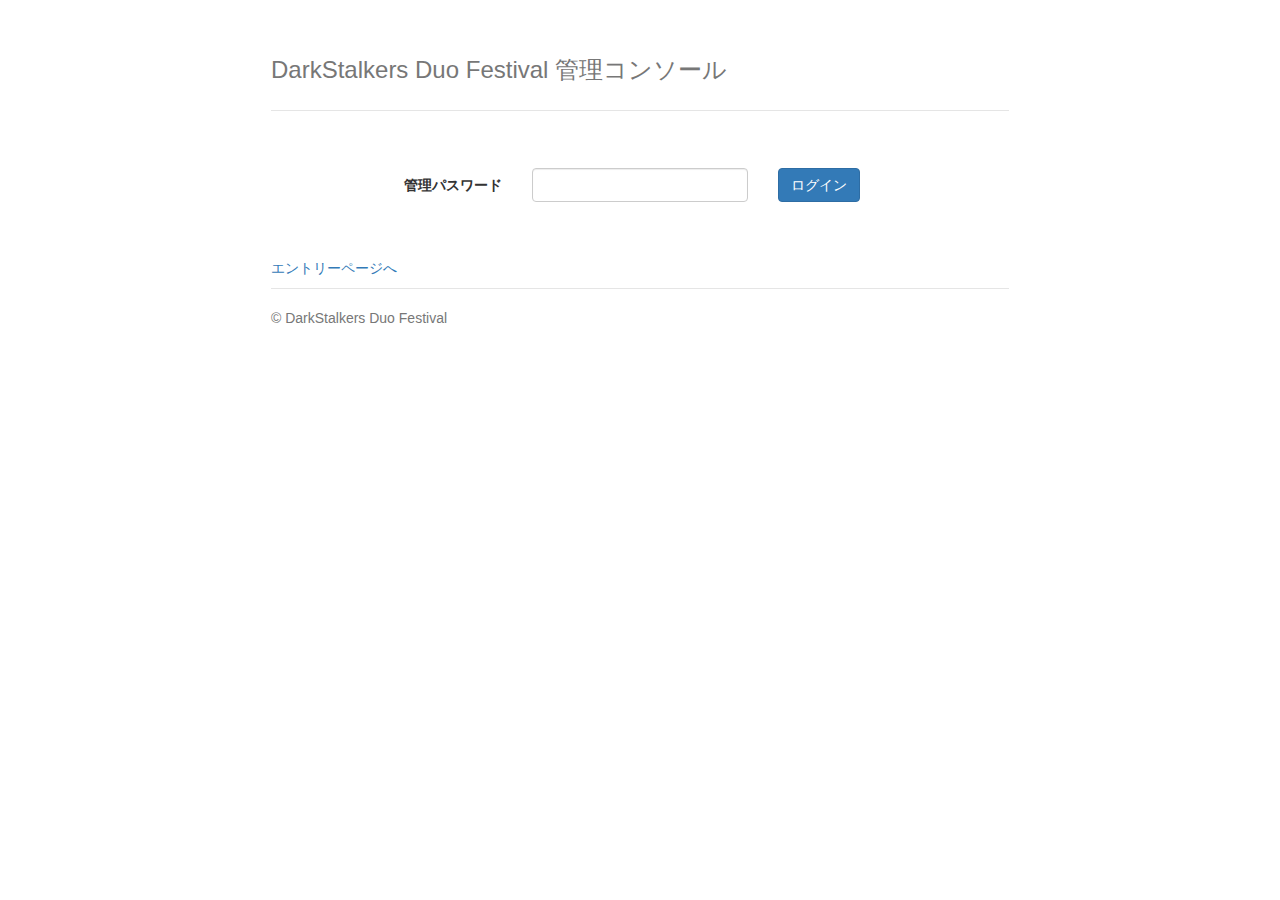
<file: public/02/admin/index.html>
<!DOCTYPE html>
<html lang="ja">
<head>
  <meta charset="utf-8">
  <meta http-equiv="X-UA-Compatible" content="IE=edge">
  <meta name="viewport" content="width=device-width, initial-scale=1, user-scalable=no">
  <title>管理画面 ーDarkStalkers Duo Festival</title>
  <link rel="stylesheet" href="../components/bootstrap/dist/css/bootstrap.min.css">
  <link rel="stylesheet" href="https://fonts.googleapis.com/icon?family=Material+Icons">
  <link rel="stylesheet" href="../css/index.css">
</head>
<body>
  <div class="container">
    <div class="header clearfix">
      <h3 class="text-muted">DarkStalkers Duo Festival 管理コンソール</h3>
    </div>

    <div class="login">
      <form class="form-inline form-horizontal">
        <div class="col-sm-12">
          <div class="login-message alert"></div>
        </div>
        <div class="from-group">
          <label for="admin-pass" class="col-sm-4 control-label">管理パスワード</label>
          <div class="col-sm-4">
            <input type="password" id="admin-pass" class="form-control">
          </div>
          <div class="col-sm-4">
            <button class="btn btn-primary" id="login-button">ログイン</button>
          </div>
        </div>
      </form>
    </div>
    <div class="page">
      <section id="admin">
        <div class="alert alert-success status">
          <form class="form-horizontal">
            <div class="from-group">
              <label class="status-text col-sm-4 control-label">只今エントリー受付中</label>
              <div class="col-sm-offset-1 col-sm-7">
                <button class="btn btn-success start">エントリー受付開始</button>
                <button class="btn btn-warning stop">エントリー受付停止</button>
              </div>
            </div>
          </form>
        </div>

        <section class="entry-output">
          <h4>リスト出力（CSV）</h4>
          <small>※ Windowsまたは、Office（Excel）で利用する場合は、「出力（Shift_JIS）」のほうをお使いください。</small>
          <section>
            <h5>チームエントリー</h5>
            <dl class="dl-horizontal">
              <dt>エントリー数:</dt>
              <dd class="team-entry-count"></dd>
              <dt>最終更新日:</dt>
              <dd class="team-last-updated-at"></dd>
              <dd></dd>
            </dl>
            <a download="ddf-entry-teams-utf8.csv" class="btn btn-default btn-sm" href="" id="teams-output-utf8">出力（UTF-8）</a>
            <a download="ddf-entry-teams-sjis.csv" class="btn btn-default btn-sm" href="" id="teams-output-sjis">出力（Shift_JIS）</a>
          </section>
          <section>
            <h5>エントリー（斡旋希望）</h5>
            <dl class="dl-horizontal">
              <dt>エントリー数:</dt>
              <dd class="single-entry-count"></dd>
              <dt>最終更新日:</dt>
              <dd class="single-last-updated-at"></dd>
              <dd></dd>
            </dl>
            <a download="ddf-entry-singles.csv" class="btn btn-default btn-sm" id="singles-output-utf8">出力（UTF-8）</a>
            <a download="ddf-entry-singles.csv" class="btn btn-default btn-sm" id="singles-output-sjis">出力（Shift_JIS）</a>
          </section>
        </section>

        <section class="entry-output">
          <h4>システム</h4>
          <a href="https://ddf.firebaseio.com/.json?format=export" download="backup.json" class="btn btn-primary btn-sm" style="margin-left:1em;">バックアップ取得</a>
        </section>

      </section>
    </div>

    <p><a href="../" target="_blank">エントリーページへ</a></p>

    <footer class="footer">
      <p>&copy; DarkStalkers Duo Festival</p>
    </footer>
  </div>

  <script src="../components/jquery/dist/jquery.min.js"></script>
  <script src="../components/bootstrap/dist/js/bootstrap.min.js"></script>
  <script src="https://cdn.firebase.com/js/client/2.3.2/firebase.js"></script>
  <script src="../components/js-md5/js/md5.min.js"></script>
  <script src="../js/ecl.js"></script>
  <script src="../js/admin.js"></script>
</body>
</html>
</file>
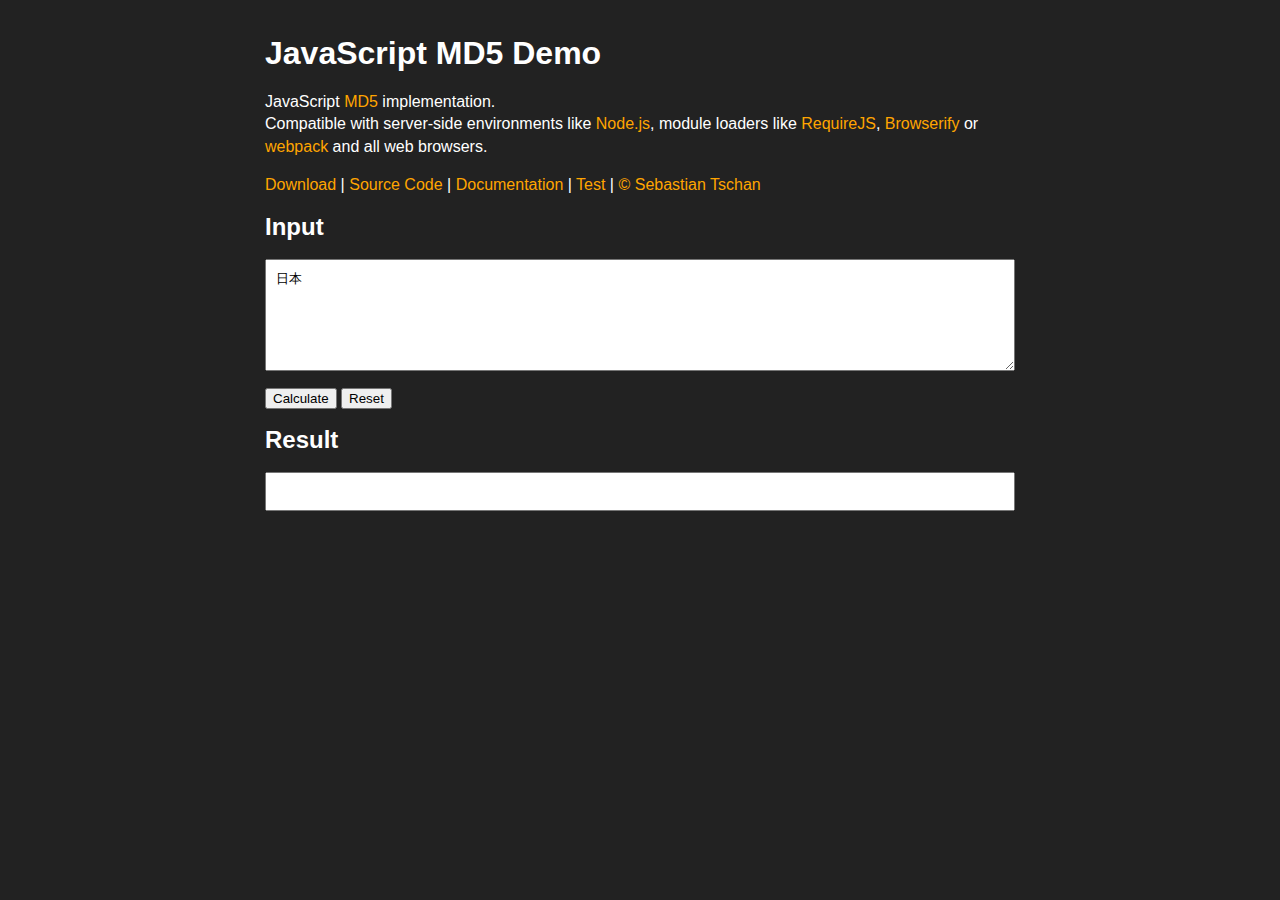
<file: public/02/components/js-md5/index.html>
<!DOCTYPE HTML>
<!--
/*
 * JavaScript MD5 Demo
 * https://github.com/blueimp/JavaScript-MD5
 *
 * Copyright 2011, Sebastian Tschan
 * https://blueimp.net
 *
 * Licensed under the MIT license:
 * http://www.opensource.org/licenses/MIT
 */
-->
<html lang="en">
<head>
<!--[if IE]>
<meta http-equiv="X-UA-Compatible" content="IE=edge,chrome=1">
<![endif]-->
<meta charset="utf-8">
<title>JavaScript MD5 Demo</title>
<meta name="description" content="JavaScript MD5 implementation. Compatible with server-side environments like Node.js, module loaders like RequireJS, Browserify or webpack and all web browsers.">
<meta name="viewport" content="width=device-width, initial-scale=1.0">
<link rel="stylesheet" href="css/demo.css">
</head>
<body>
<h1>JavaScript MD5 Demo</h1>
<p>JavaScript <a href="https://en.wikipedia.org/wiki/MD5">MD5</a> implementation.<br>
Compatible with server-side environments like <a href="http://nodejs.org/">Node.js</a>, module loaders like <a href="http://requirejs.org/">RequireJS</a>, <a href="http://browserify.org/">Browserify</a> or <a href="https://webpack.github.io/">webpack</a> and all web browsers.</p>
<ul class="navigation">
    <li><a href="https://github.com/blueimp/JavaScript-MD5/tags">Download</a></li>
    <li><a href="https://github.com/blueimp/JavaScript-MD5">Source Code</a></li>
    <li><a href="https://github.com/blueimp/JavaScript-MD5/blob/master/README.md">Documentation</a></li>
    <li><a href="test/">Test</a></li>
    <li><a href="https://blueimp.net">&copy; Sebastian Tschan</a></li>
</ul>
<form>
    <h2>Input</h2>
    <textarea rows="6" id="input"></textarea>
    <br>
    <button type="submit" id="calculate">Calculate</button>
    <button type="reset" id="reset">Reset</button>
    <h2>Result</h2>
    <input id="result">
    <br>
</form>
<script src="js/md5.js"></script>
<script src="js/demo.js"></script>
</body>
</html>
</file>
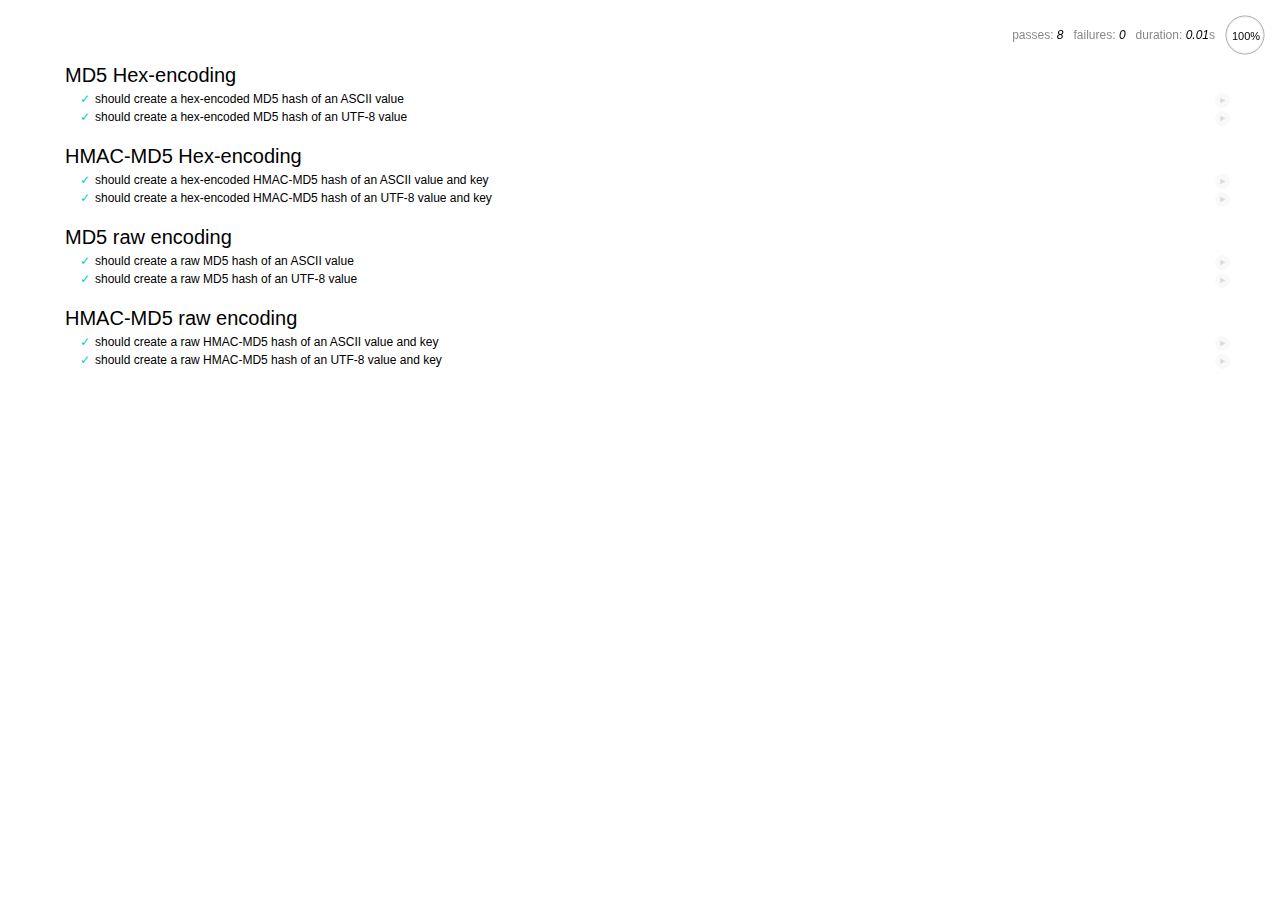
<file: public/02/components/js-md5/test/index.html>
<!DOCTYPE HTML>
<!--
/*
 * JavaScript MD5 Test
 * https://github.com/blueimp/JavaScript-MD5
 *
 * Copyright 2011, Sebastian Tschan
 * https://blueimp.net
 *
 * Licensed under the MIT license:
 * http://www.opensource.org/licenses/MIT
 */
-->
<html lang="en">
<head>
<!--[if IE]>
<meta http-equiv="X-UA-Compatible" content="IE=edge,chrome=1">
<![endif]-->
<meta charset="utf-8">
<title>JavaScript MD5 Test</title>
<meta name="viewport" content="width=device-width, initial-scale=1.0">
<link rel="stylesheet" href="vendor/mocha.css">
</head>
<body>
<div id="mocha"></div>
<script src="vendor/mocha.js"></script>
<script src="vendor/expect.js"></script>
<script>
mocha.setup('bdd');
</script>
<script src="../js/md5.js"></script>
<script src="test.js"></script>
<script>
mocha.checkLeaks();
mocha.run();
</script>
</body>
</html>
</file>
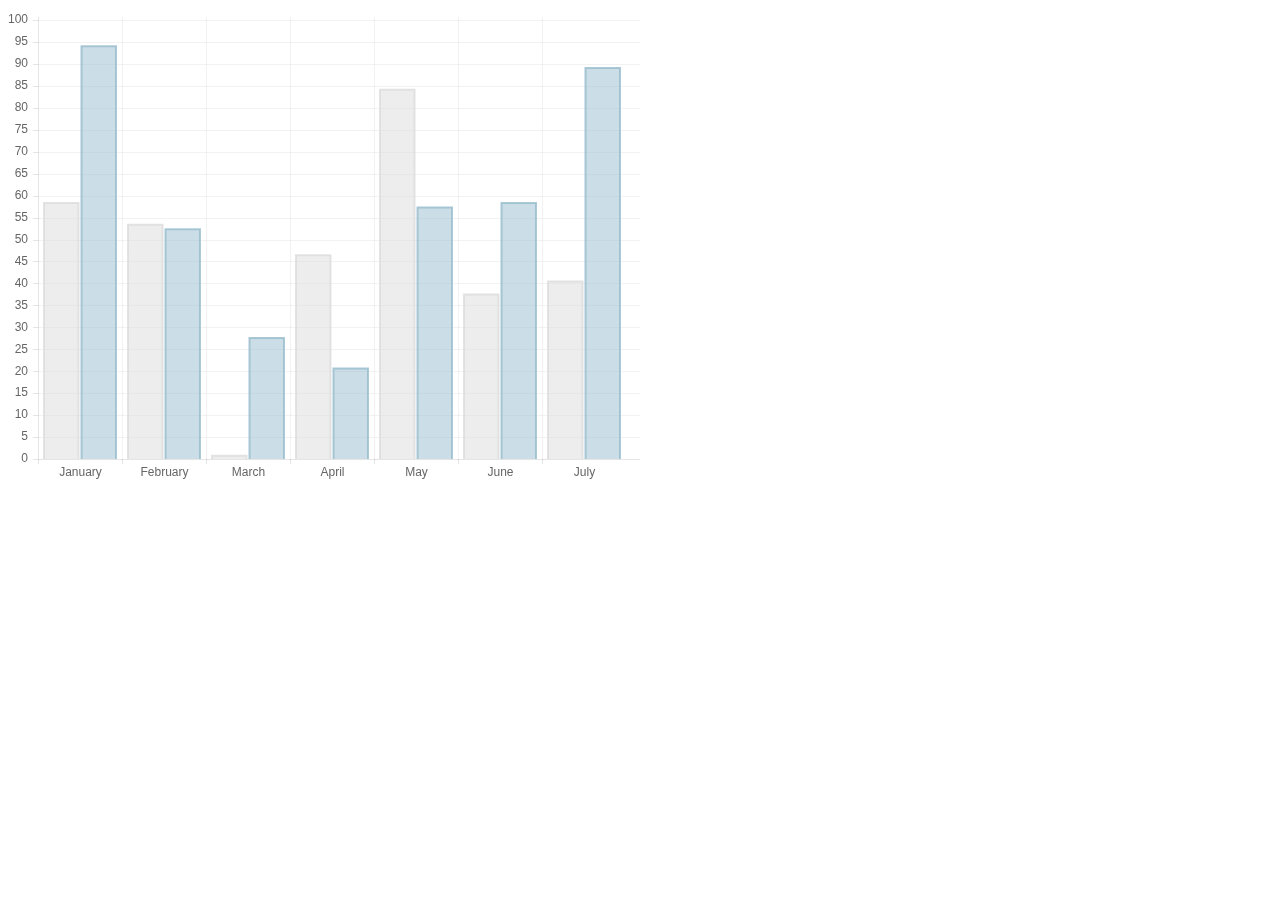
<file: public/02/components/Chart.js/samples/bar.html>
<!doctype html>
<html>
	<head>
		<title>Bar Chart</title>
		<script src="../Chart.js"></script>
	</head>
	<body>
		<div style="width: 50%">
			<canvas id="canvas" height="450" width="600"></canvas>
		</div>


	<script>
	var randomScalingFactor = function(){ return Math.round(Math.random()*100)};

	var barChartData = {
		labels : ["January","February","March","April","May","June","July"],
		datasets : [
			{
				fillColor : "rgba(220,220,220,0.5)",
				strokeColor : "rgba(220,220,220,0.8)",
				highlightFill: "rgba(220,220,220,0.75)",
				highlightStroke: "rgba(220,220,220,1)",
				data : [randomScalingFactor(),randomScalingFactor(),randomScalingFactor(),randomScalingFactor(),randomScalingFactor(),randomScalingFactor(),randomScalingFactor()]
			},
			{
				fillColor : "rgba(151,187,205,0.5)",
				strokeColor : "rgba(151,187,205,0.8)",
				highlightFill : "rgba(151,187,205,0.75)",
				highlightStroke : "rgba(151,187,205,1)",
				data : [randomScalingFactor(),randomScalingFactor(),randomScalingFactor(),randomScalingFactor(),randomScalingFactor(),randomScalingFactor(),randomScalingFactor()]
			}
		]

	}
	window.onload = function(){
		var ctx = document.getElementById("canvas").getContext("2d");
		window.myBar = new Chart(ctx).Bar(barChartData, {
			responsive : true
		});
	}

	</script>
	</body>
</html>
</file>
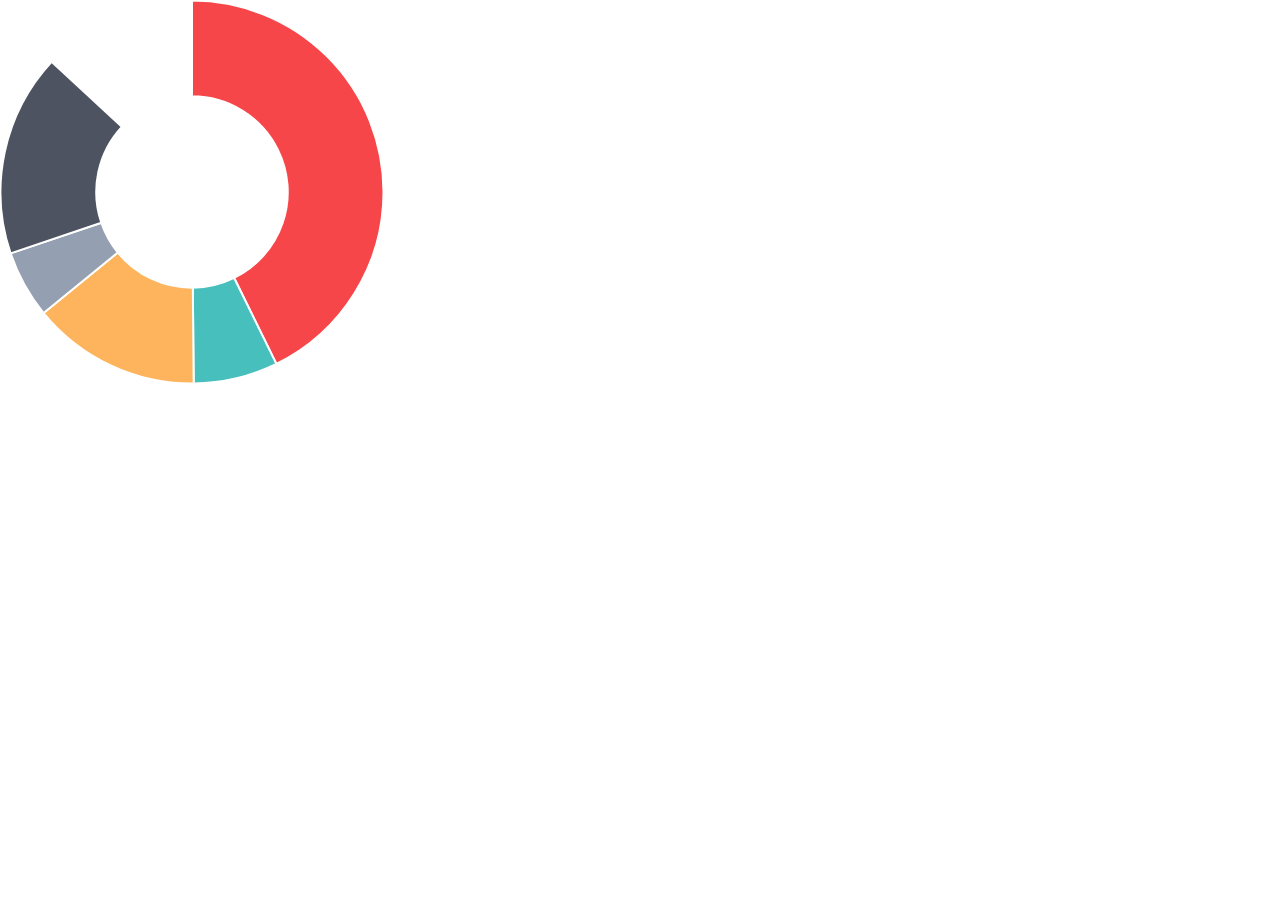
<file: public/02/components/Chart.js/samples/doughnut.html>
<!doctype html>
<html>
	<head>
		<title>Doughnut Chart</title>
		<script src="../Chart.js"></script>
		<style>
			body{
				padding: 0;
				margin: 0;
			}
			#canvas-holder{
				width:30%;
			}
		</style>
	</head>
	<body>
		<div id="canvas-holder">
			<canvas id="chart-area" width="500" height="500"/>
		</div>


	<script>

		var doughnutData = [
				{
					value: 300,
					color:"#F7464A",
					highlight: "#FF5A5E",
					label: "Red"
				},
				{
					value: 50,
					color: "#46BFBD",
					highlight: "#5AD3D1",
					label: "Green"
				},
				{
					value: 100,
					color: "#FDB45C",
					highlight: "#FFC870",
					label: "Yellow"
				},
				{
					value: 40,
					color: "#949FB1",
					highlight: "#A8B3C5",
					label: "Grey"
				},
				{
					value: 120,
					color: "#4D5360",
					highlight: "#616774",
					label: "Dark Grey"
				}

			];

			window.onload = function(){
				var ctx = document.getElementById("chart-area").getContext("2d");
				window.myDoughnut = new Chart(ctx).Doughnut(doughnutData, {responsive : true});
			};



	</script>
	</body>
</html>
</file>
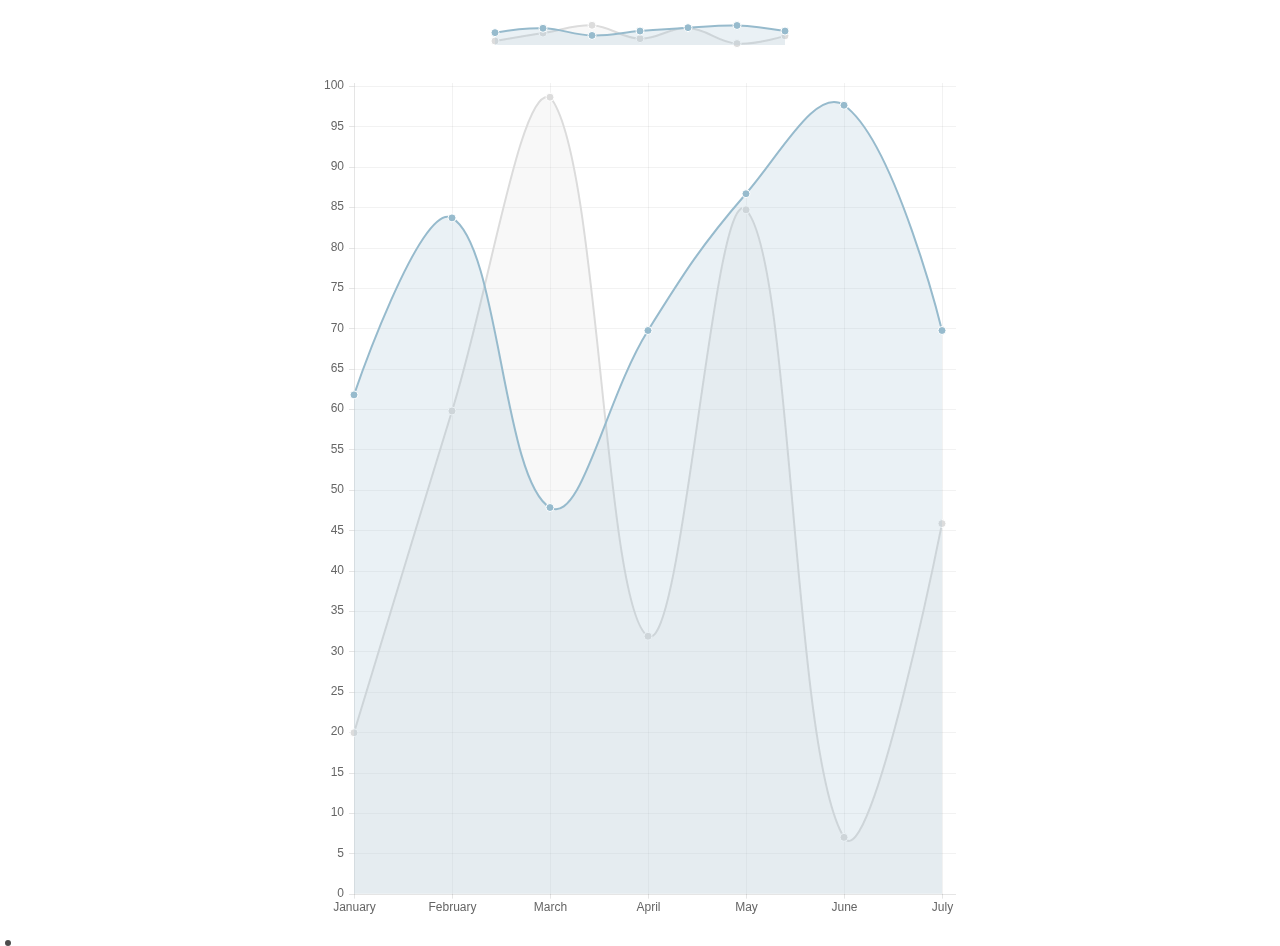
<file: public/02/components/Chart.js/samples/line-customTooltips.html>
<!doctype html>
<html>

<head>
    <title>Line Chart with Custom Tooltips</title>
    <script src="../Chart.js"></script>
    <script src="http://cdnjs.cloudflare.com/ajax/libs/jquery/2.1.3/jquery.min.js"></script>

    <style>
    #canvas-holder1 {
        width: 300px;
        margin: 20px auto;
    }
    #canvas-holder2 {
        width: 50%;
        margin: 20px 25%;
    }
    #chartjs-tooltip {
        opacity: 1;
        position: absolute;
        background: rgba(0, 0, 0, .7);
        color: white;
        padding: 3px;
        border-radius: 3px;
        -webkit-transition: all .1s ease;
        transition: all .1s ease;
        pointer-events: none;
        -webkit-transform: translate(-50%, 0);
        transform: translate(-50%, 0);
    }
   	.chartjs-tooltip-key{
   		display:inline-block;
   		width:10px;
   		height:10px;
   	}
    </style>
</head>

<body>
    <div id="canvas-holder1">
        <canvas id="chart1" width="300" height="30" />
    </div>
    <div id="canvas-holder2">
        <canvas id="chart2" width="450" height="600" />
    </div>

    <div id="chartjs-tooltip"></div>


    <script>

    Chart.defaults.global.pointHitDetectionRadius = 1;
    Chart.defaults.global.customTooltips = function(tooltip) {

        var tooltipEl = $('#chartjs-tooltip');

        if (!tooltip) {
            tooltipEl.css({
                opacity: 0
            });
            return;
        }

        tooltipEl.removeClass('above below');
        tooltipEl.addClass(tooltip.yAlign);

        var innerHtml = '';
        for (var i = tooltip.labels.length - 1; i >= 0; i--) {
        	innerHtml += [
        		'<div class="chartjs-tooltip-section">',
        		'	<span class="chartjs-tooltip-key" style="background-color:' + tooltip.legendColors[i].fill + '"></span>',
        		'	<span class="chartjs-tooltip-value">' + tooltip.labels[i] + '</span>',
        		'</div>'
        	].join('');
        }
        tooltipEl.html(innerHtml);

        tooltipEl.css({
            opacity: 1,
            left: tooltip.chart.canvas.offsetLeft + tooltip.x + 'px',
            top: tooltip.chart.canvas.offsetTop + tooltip.y + 'px',
            fontFamily: tooltip.fontFamily,
            fontSize: tooltip.fontSize,
            fontStyle: tooltip.fontStyle,
        });
    };
    var randomScalingFactor = function() {
        return Math.round(Math.random() * 100);
    };
    var lineChartData = {
        labels: ["January", "February", "March", "April", "May", "June", "July"],
        datasets: [{
            label: "My First dataset",
            fillColor: "rgba(220,220,220,0.2)",
            strokeColor: "rgba(220,220,220,1)",
            pointColor: "rgba(220,220,220,1)",
            pointStrokeColor: "#fff",
            pointHighlightFill: "#fff",
            pointHighlightStroke: "rgba(220,220,220,1)",
            data: [randomScalingFactor(), randomScalingFactor(), randomScalingFactor(), randomScalingFactor(), randomScalingFactor(), randomScalingFactor(), randomScalingFactor()]
        }, {
            label: "My Second dataset",
            fillColor: "rgba(151,187,205,0.2)",
            strokeColor: "rgba(151,187,205,1)",
            pointColor: "rgba(151,187,205,1)",
            pointStrokeColor: "#fff",
            pointHighlightFill: "#fff",
            pointHighlightStroke: "rgba(151,187,205,1)",
            data: [randomScalingFactor(), randomScalingFactor(), randomScalingFactor(), randomScalingFactor(), randomScalingFactor(), randomScalingFactor(), randomScalingFactor()]
        }]
    };

    window.onload = function() {
        var ctx1 = document.getElementById("chart1").getContext("2d");
        window.myLine = new Chart(ctx1).Line(lineChartData, {
        	showScale: false,
        	pointDot : true,
            responsive: true
        });

        var ctx2 = document.getElementById("chart2").getContext("2d");
        window.myLine = new Chart(ctx2).Line(lineChartData, {
            responsive: true
        });
    };
    </script>
</body>

</html>
</file>
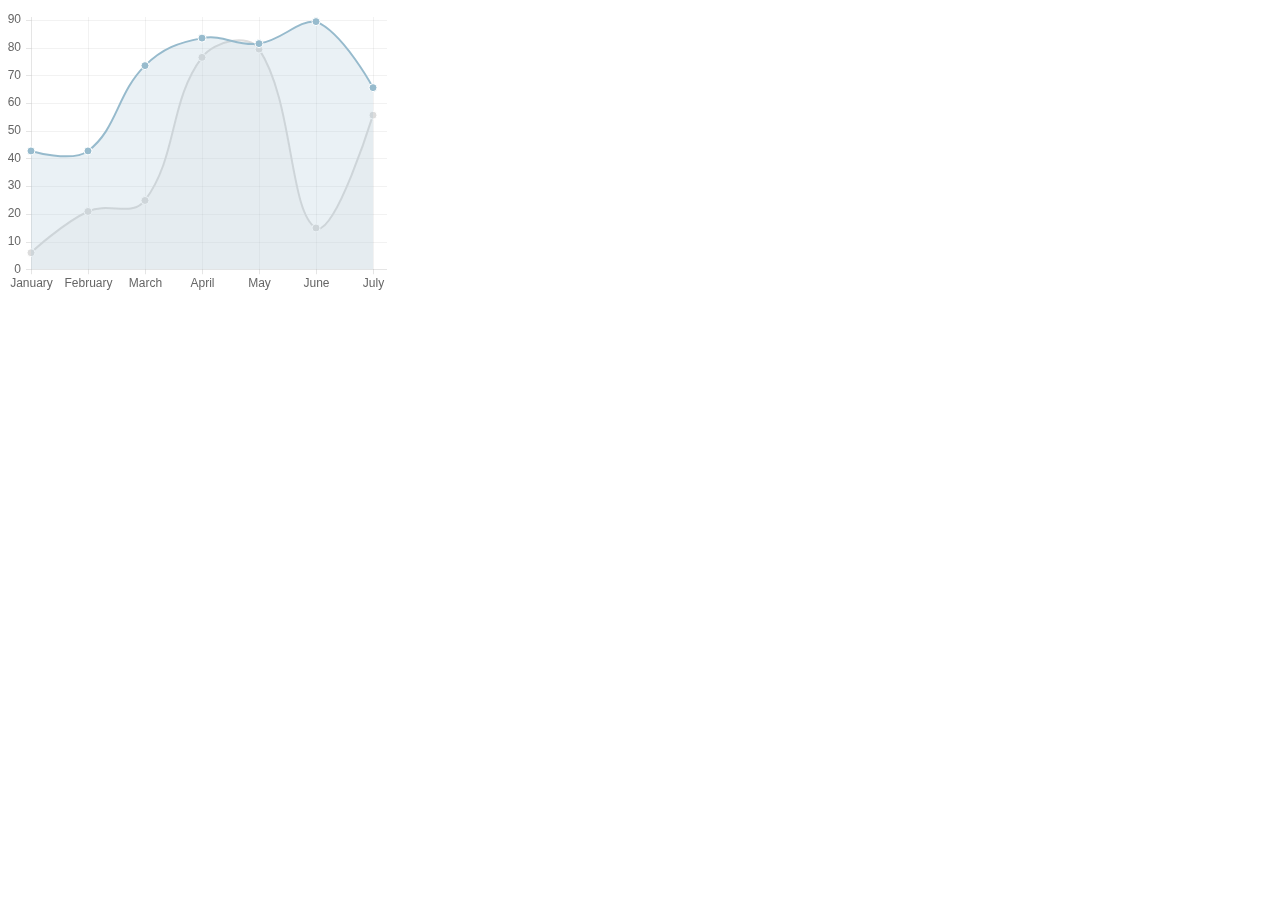
<file: public/02/components/Chart.js/samples/line.html>
<!doctype html>
<html>
	<head>
		<title>Line Chart</title>
		<script src="../Chart.js"></script>
	</head>
	<body>
		<div style="width:30%">
			<div>
				<canvas id="canvas" height="450" width="600"></canvas>
			</div>
		</div>


	<script>
		var randomScalingFactor = function(){ return Math.round(Math.random()*100)};
		var lineChartData = {
			labels : ["January","February","March","April","May","June","July"],
			datasets : [
				{
					label: "My First dataset",
					fillColor : "rgba(220,220,220,0.2)",
					strokeColor : "rgba(220,220,220,1)",
					pointColor : "rgba(220,220,220,1)",
					pointStrokeColor : "#fff",
					pointHighlightFill : "#fff",
					pointHighlightStroke : "rgba(220,220,220,1)",
					data : [randomScalingFactor(),randomScalingFactor(),randomScalingFactor(),randomScalingFactor(),randomScalingFactor(),randomScalingFactor(),randomScalingFactor()]
				},
				{
					label: "My Second dataset",
					fillColor : "rgba(151,187,205,0.2)",
					strokeColor : "rgba(151,187,205,1)",
					pointColor : "rgba(151,187,205,1)",
					pointStrokeColor : "#fff",
					pointHighlightFill : "#fff",
					pointHighlightStroke : "rgba(151,187,205,1)",
					data : [randomScalingFactor(),randomScalingFactor(),randomScalingFactor(),randomScalingFactor(),randomScalingFactor(),randomScalingFactor(),randomScalingFactor()]
				}
			]

		}

	window.onload = function(){
		var ctx = document.getElementById("canvas").getContext("2d");
		window.myLine = new Chart(ctx).Line(lineChartData, {
			responsive: true
		});
	}


	</script>
	</body>
</html>
</file>
<file: public/02/css/index.css>
/* Space out content a bit */
body {
  padding-top: 50px;
  padding-bottom: 20px;
}

/* Everything but the jumbotron gets side spacing for mobile first views */
.header,
.marketing,
.footer {
  padding-right: 15px;
  padding-left: 15px;
}

/* Custom page header */
.header {
  padding-bottom: 20px;
  border-bottom: 1px solid #e5e5e5;
}
/* Make the masthead heading the same height as the navigation */
.header h3 {
  margin-top: 0;
  margin-bottom: 0;
  line-height: 40px;
}

/* Custom page footer */
.footer {
  padding-top: 19px;
  color: #777;
  border-top: 1px solid #e5e5e5;
}

/* Customize container */
@media (min-width: 768px) {
  .container, .container-fluid {
    max-width: 768px;
  }
}
.container-narrow > hr {
  margin: 30px 0;
}

/* Main marketing message and sign up button */
.jumbotron {
  text-align: center;
  border-bottom: 1px solid #e5e5e5;
}
.jumbotron .btn {
  padding: 14px 24px;
  font-size: 21px;
}

/* Supporting marketing content */
.marketing {
  margin: 40px 0;
}
.marketing p + h4 {
  margin-top: 28px;
}

/* Responsive: Portrait tablets and up */
@media screen and (min-width: 768px) {
  /* Remove the padding we set earlier */
  .header,
  .marketing,
  .footer {
    padding-right: 0;
    padding-left: 0;
  }
  /* Space out the masthead */
  .header {
    margin-bottom: 30px;
  }
  /* Remove the bottom border on the jumbotron for visual effect */
  .jumbotron {
    border-bottom: 0;
  }
}


/* customize */
/*.navbar-header {
  width: 100%;
}*/
.material-icons {
  vertical-align: middle;
}
.dropdown-menu .material-icons {
  font-size: 20px;
  line-height: 1;
}
section {
  overflow: hidden;
}
ul {
  list-style: none;
  margin: 0;
  padding: 0;
}
li {
  margin: 0;
  padding: 0;
}
.team-entry {
  display: none; /* default */
  border: 1px solid #ccc;
  padding: 0 5px 0 15px;
}
.team-entry h3 {
  margin-bottom: 0.8em;
}
.team-entry label {
  font-weight: normal;
}
.team-entry-form .team-member {
  display: block;
  overflow: hidden;
  margin: 20px 0;
  /*border: 1px solid gray;*/
  /*padding-left: 1em;*/
}
.team-entry-form legend {
  font-size: 16px;
  font-weight: bold;
  padding: 0 0 0.2em 5px;
}
.form-member {
  clear: both;
  overflow: hidden;
  margin-bottom: 1em;
}
.form-horizontal .form-group.full-width {
/*  margin-left: -25px;
  margin-right: -25px;*/
}
.form-horizontal .form-group {
  margin-right: 0px;
  margin-left: 0px;
}
.mediation {
  margin-left: 4em;
}
ul#teams, ul.members, ul.singles, ul.count {
  overflow: hidden;
  list-style: none;
  margin: 0;
  padding: 0;
}
ul.singles, ul.count {
  display: flex;
  flex-wrap: wrap;
}
ul#teams li, ul.members li, ul.count {
  margin: 0;
  padding: 0;
}
.container > section {
  margin-bottom: 3em;
}
#teams >li {
  border-bottom: 1px solid #e5e5e5;
}
#teams >li:first-child {
  /*border-top: 1px solid #e5e5e5;*/
}
.team-no {
  color: #777;
  font-size: 0.9em;
  margin-right: 13px;
  text-shadow: none;
}
.team h4 {
  font-weight: bold;
  line-height: 1.4;
  padding-left: 5px;
  color: #333;
  text-shadow: 1px 1px 2px rgba(0, 0, 0, 0.2);
  margin: 5px 0;
}
.member {
  margin: 0;
  padding: 10px 5px 10px 63px !important;
  overflow: hidden;
}
.member img {
  width: 50px;
  height: 50px;
  border-radius: 2px;
}
.member .left-block {
  float: left;
  margin: 0 0 0 -58px;
}
.entry-status .material-icons {
  font-size: 14px;
  color: #999;
}
.player-name {
  font-size: 16px;
  font-weight: bold;
  margin-bottom: 0;
}
.player-chara {
  display: block;
  margin-bottom: 3px;
  font-size: 12px;
  color: #777;
}
.player-comment {
  font-size: 14px;
  margin-bottom: 0;
}
.mediation-list {
  overflow: hidden;
}
section > h3 {
  font-size: 20px;
  overflow: hidden;
}

#message {
  display: none;
}
.edit-text-link {
  text-align: right;
  padding: 10px 15px;
}
#edit-form-button {
  display: inline-block;
  /*padding: 6px;*/
}
.edit-form {
  margin: 0 15px 15px;
}
#target {
  max-width: 180px;
  margin-right: 1em;
}
#entry-button {
  min-width: 60px
}
#message2 {
  display: none;
  margin-top: 1em;
}
#edit-button {
  display: none;
}
#delete-button {
  display: none;
  /*margin-left: 1em;*/
}

#message .btn {
  margin-left: 1em;
}
textarea {
  resize: none;
}
/*.nav .btn {
  margin-top: 5px;
  padding: 5px 10px;
}*/
.nav .btn.btn-primary {
  margin-right: 5px;
}
.nav .btn.btn-primary:hover, .nav .btn.btn-primary:active, .nav .btn.btn-primary:focus {
  color: #fff;
  background-color: #286090;
  border-color: #204d74;
}
option:not([value]) {
  color: #9B9B9B;
}
label {
  white-space: nowrap;
}
.form-group .control-label {
  padding-left: 5px;
  text-align: left;
  color: #000 !important;
}
.form-group .control-label .badge {
  font-size: 10px;
  background: #A94442;
}
.form-group .control-label[for=pass] {
  padding-top: 0;
}
.require {
  border: 1px solid #A94442;
}
.after .radio-inline {
  padding-top: 14px;
}
.entry-explain {
  margin-right: 10px;
  margin-bottom: 1em;
}
.entry-explain ul {
  margin-top: 0.8em;
  margin-left: 0.8em;
}
.edit-link {
  visibility: hidden;
  text-shadow: none;
}
.edit-link > .material-icons {
  font-size: 12px;
  color: #fff;
  padding: 2px;
  background: #ccc;
  border-radius: 2px;
}
.edit-link:hover {
  color: #333;
}
.team:hover .edit-link, .single:hover .edit-link {
  visibility: visible;
}
.entry-action {
  display: none;
}
.modal-footer {
  text-align: center
}
/* entry-form */
.team-entry .visible-entry {
  display: block;
}
.team-entry .visible-entry-inline-block {
  display: inline-block;
}
.team-entry .visible-edit {
  display: none;
}
.team-entry .visible-edit-inline-block {
  display: none;
}

/* edit-form */
.team-entry.edit .visible-entry {
  display: none;
}
.team-entry.edit .visible-entry-inline-block {
  display: none;
}
.team-entry.edit .visible-edit {
  display: block;
}
.team-entry.edit .visible-edit-inline-block {
  display: inline-block;
}

.modal-header {
  background: #000;
  color: #fff;
}
.modal-footer button {
  margin-left: 1em;
  min-width: 100px;
}
.modal-footr button:first-child {
  margin-left: 0;
}
.modal-body {
  padding: 15px 15px 0;
}
.close {
  color: #fff;
  opacity: 0.5;
}
.page-header {
  display: block;
  margin: 2em 0 0;
  height: 50px;
  line-height: 1;
  padding-bottom: 1em;
}
.page-header .btn {
  margin-left: 1em;
}
.page-header .btn:first-child {
  margin-left: 0;
}
.updated-at {
  line-height: 22px;
}

.done {
  background: #FFF67F;
}
.animate {
  transition: background linear 3s;
  background: transparent;
}
#summary {
  background: #F9F9F9;
  padding: 0 15px;
}
#navbar .dropdown-toggle {
  margin-right: 15px;
}
#summary .dl-horizontal {
  margin-left: 0.5em;
}
#summary .dl-horizontal dt {
  width: 170px;
}
#summary .dl-horizontal dd {
  margin-left: 170px;
  font-weight: bold;
}
#summary section {
  clear: both;
}
.help {
  margin-top: 0.4em;
}
.help .material-icons {
  font-size: 16px;
  color: #999;
}
.help li {
  display: inline-block;
  margin-right: 1em;
  font-size: 12px;
}


@media (max-width: 768px) {
  .navbar-header {
    float: left;
  }
  .navbar-right {
    float: right;
    /*margin-right: -15px;*/
  }
  #navbar .dropdown.open .dropdown-menu {
    min-width: 220px;
    display: block;
  }
  #navbar .dropdown-menu {
    position: absolute;
    top: 100%;
    left: auto;
    right: 0;
    display: none;
    background-color: #fff;
    border: 1px solid rgba(0, 0, 0, 0.15);
  }
  .navbar-inverse .navbar-nav .open .dropdown-menu .divider {
    background-color: #e5e5e5;
  }
  #navbar .dropdown-menu li > .dropdown-menu-label {
      display: block;
      padding: 3px 20px;
      color: #333;
  }
  li {
    margin: 0;
  }
  .team-entry-form legend {
    margin-left: 0;
  }
  .team-member {
    padding: 0;
  }
  .mediation {
    margin-left: 1em;
  }
  ul.singles {
    display: block;
  }
  .header {
    padding : 0;
  }
  .header nav {
    display: none;
  }
  h3 {
    font-size: 18px;
  }
  #member1-name, #member2-name,
  #member1-region, #member2-region {
    margin-bottom: 14px;
  }
  #target {
    max-width: 100%;
    margin-right: 0;
  }
  .container {
    padding-left: 10px;
    padding-right: 10px;
  }
  body {
    padding: 50px 0 0;
  }
  .header h3 {
    margin-top: 10px;
    font-size: 22px;
  }
  .team-entry {
    padding: 0 5px;
  }
  .form-group .control-label {
      padding-left: 15px;
  }
  .team-entry-form legend {
    margin-left: 10px;
  }
  .team-entry h3 {
    margin-left: 15px;
  }
  .after .radio-inline {
    padding-top: 7px;
  }
  .entry-explain {
    margin: 0 15px 1em;
  }
  #team-entry {
    padding: 0;
  }
  .edit-link {
    visibility: visible;
  }
  .modal-body {
    padding-left: 0;
    padding-right: 0;
  }
  .member {
    padding-right: 0 !important;
  }
  .updated-at {
    display: block;
    float: none !important;
  }
  .modal-footer button {
    min-width: 80px;
    font-size: 11px;
  }
  #message {
    margin-left: 15px;
    margin-right: 15px;
  }
  .entry-explain li {
    margin-left: 0;
  }
}

/* for webkit bug */
.modal-open {
  position: fixed;
  width: 100%;
  height: 100%;
  overflow: hidden;
}


/* 管理画面 */
.status {
  display: none; /* default */
  overflow: hidden;
}
.status .start {
  display: none; /* default */
}
.entry-output {
  margin: 2em 0;
}
.entry-output .btn {
  margin-right: 1em;
}
.entry-output .btn:last-child {
  margin-right: 0;
}
.entry-output h4 {
  /*font-weight: bold;*/
  /*margin-bottom: 1em;*/
}
.entry-output h5 {
  font-weight: bold;
  font-size: 1.2em;
  /*margin-bottom: 1em;*/
}
.dl-horizontal {
  margin-bottom: 0.4em;
}
.dl-horizontal dt {
  text-align: left;
  width: 100px;
  font-weight: normal;
  float: left;
}
.dl-horizontal dd {
  margin-left: 100px;
}
.entry-output > section{
  padding: 10px;
}
.login {
  overflow: hidden;
  margin: 4em 0;
}
#admin-pass {
  width: 100%;
}
.page {
  display: none;
}
.login-message {
  display: none;
}

.modal-link {
  margin-left: 6px;
}
.modal-link > span {
  font-size: 12px;
}
@media (max-width: 768px) {
  #admin .from-group {
    text-align: center;
  }
}

#region-count, #region-count-legend {
  width: 50%;
  float: left;
  padding: 1em;
}
@media (max-width: 768px) {
  #region-count, #region-count-legend {
    width: 100%;
  }
  .pie-legend li {
    float: left;
    width: 50%;
  }
}
.pie-legend {
  overflow: hidden;
}
.pie-legend span {
  display: block;
  width: 1em;
  height: 1em;
  float: left;
  margin: 2px 8px 0 0;
}

#summary > section {
  margin-top: 1em;
}
.navbar-inverse .navbar-brand {
  font-family: "ヒラギノ明朝 ProN W3", "Hiragino Mincho ProN", "HG明朝E", "ＭＳ Ｐ明朝", "ＭＳ 明朝", serif;
  color: white;
  font-weight: normal;
}
.navbar-inverse .navbar-brand:hover {
  color: #9d9d9d;
}
/*#chart {
  width: 100%;
  height: 400px;
  overflow: hidden;
}*/
/*#chart-inner {
  transform: scale(1.5);
  position: relative;
}*/

#region-count {
  -webkit-column-count: 2;
}
.region-name {
  display: inline-block;
  width: 4.5em;
}
.region-count {
  display: inline-block;
  width: 2em;
  text-align: right;
}

.manage {
  float: right;
}
</file>
<file: public/02/components/js-md5/css/demo.css>
/*
 * JavaScript MD5 Demo CSS
 * https://github.com/blueimp/JavaScript-MD5
 *
 * Copyright 2013, Sebastian Tschan
 * https://blueimp.net
 *
 * Licensed under the MIT license:
 * http://www.opensource.org/licenses/MIT
 */

body {
  max-width: 750px;
  margin: 0 auto;
  padding: 1em;
  font-family: 'Lucida Grande', 'Lucida Sans Unicode', Arial, sans-serif;
  font-size: 1em;
  line-height: 1.4em;
  background: #222;
  color: #fff;
  -webkit-text-size-adjust: 100%;
      -ms-text-size-adjust: 100%;
}
a {
  color: orange;
  text-decoration: none;
}
img {
  border: 0;
  vertical-align: middle;
}
h1 {
  line-height: 1em;
}
textarea,
input {
  display: inline-block;
  width: 100%;
  -webkit-box-sizing: border-box;
     -moz-box-sizing: border-box;
          box-sizing: border-box;
  padding: 10px;
  margin: 0 0 10px;
}

@media (min-width: 481px) {
  .navigation {
    list-style: none;
    padding: 0;
  }
  .navigation li {
    display: inline-block;
  }
  .navigation li:not(:first-child):before {
    content: '| ';
  }
}

/* IE7 fixes */
*+html textarea,
*+html input {
  width: 460px;
}
</file>
<file: public/02/components/js-md5/test/vendor/mocha.css>
@charset "utf-8";

body {
  margin:0;
}

#mocha {
  font: 20px/1.5 "Helvetica Neue", Helvetica, Arial, sans-serif;
  margin: 60px 50px;
}

#mocha ul,
#mocha li {
  margin: 0;
  padding: 0;
}

#mocha ul {
  list-style: none;
}

#mocha h1,
#mocha h2 {
  margin: 0;
}

#mocha h1 {
  margin-top: 15px;
  font-size: 1em;
  font-weight: 200;
}

#mocha h1 a {
  text-decoration: none;
  color: inherit;
}

#mocha h1 a:hover {
  text-decoration: underline;
}

#mocha .suite .suite h1 {
  margin-top: 0;
  font-size: .8em;
}

#mocha .hidden {
  display: none;
}

#mocha h2 {
  font-size: 12px;
  font-weight: normal;
  cursor: pointer;
}

#mocha .suite {
  margin-left: 15px;
}

#mocha .test {
  margin-left: 15px;
  overflow: hidden;
}

#mocha .test.pending:hover h2::after {
  content: '(pending)';
  font-family: arial, sans-serif;
}

#mocha .test.pass.medium .duration {
  background: #c09853;
}

#mocha .test.pass.slow .duration {
  background: #b94a48;
}

#mocha .test.pass::before {
  content: '✓';
  font-size: 12px;
  display: block;
  float: left;
  margin-right: 5px;
  color: #00d6b2;
}

#mocha .test.pass .duration {
  font-size: 9px;
  margin-left: 5px;
  padding: 2px 5px;
  color: #fff;
  -webkit-box-shadow: inset 0 1px 1px rgba(0,0,0,.2);
  -moz-box-shadow: inset 0 1px 1px rgba(0,0,0,.2);
  box-shadow: inset 0 1px 1px rgba(0,0,0,.2);
  -webkit-border-radius: 5px;
  -moz-border-radius: 5px;
  -ms-border-radius: 5px;
  -o-border-radius: 5px;
  border-radius: 5px;
}

#mocha .test.pass.fast .duration {
  display: none;
}

#mocha .test.pending {
  color: #0b97c4;
}

#mocha .test.pending::before {
  content: '◦';
  color: #0b97c4;
}

#mocha .test.fail {
  color: #c00;
}

#mocha .test.fail pre {
  color: black;
}

#mocha .test.fail::before {
  content: '✖';
  font-size: 12px;
  display: block;
  float: left;
  margin-right: 5px;
  color: #c00;
}

#mocha .test pre.error {
  color: #c00;
  max-height: 300px;
  overflow: auto;
}

#mocha .test .html-error {
  overflow: auto;
  color: black;
  line-height: 1.5;
  display: block;
  float: left;
  clear: left;
  font: 12px/1.5 monaco, monospace;
  margin: 5px;
  padding: 15px;
  border: 1px solid #eee;
  max-width: 85%; /*(1)*/
  max-width: calc(100% - 42px); /*(2)*/
  max-height: 300px;
  word-wrap: break-word;
  border-bottom-color: #ddd;
  -webkit-border-radius: 3px;
  -webkit-box-shadow: 0 1px 3px #eee;
  -moz-border-radius: 3px;
  -moz-box-shadow: 0 1px 3px #eee;
  border-radius: 3px;
}

#mocha .test .html-error pre.error {
  border: none;
  -webkit-border-radius: none;
  -webkit-box-shadow: none;
  -moz-border-radius: none;
  -moz-box-shadow: none;
  padding: 0;
  margin: 0;
  margin-top: 18px;
  max-height: none;
}

/**
 * (1): approximate for browsers not supporting calc
 * (2): 42 = 2*15 + 2*10 + 2*1 (padding + margin + border)
 *      ^^ seriously
 */
#mocha .test pre {
  display: block;
  float: left;
  clear: left;
  font: 12px/1.5 monaco, monospace;
  margin: 5px;
  padding: 15px;
  border: 1px solid #eee;
  max-width: 85%; /*(1)*/
  max-width: calc(100% - 42px); /*(2)*/
  word-wrap: break-word;
  border-bottom-color: #ddd;
  -webkit-border-radius: 3px;
  -webkit-box-shadow: 0 1px 3px #eee;
  -moz-border-radius: 3px;
  -moz-box-shadow: 0 1px 3px #eee;
  border-radius: 3px;
}

#mocha .test h2 {
  position: relative;
}

#mocha .test a.replay {
  position: absolute;
  top: 3px;
  right: 0;
  text-decoration: none;
  vertical-align: middle;
  display: block;
  width: 15px;
  height: 15px;
  line-height: 15px;
  text-align: center;
  background: #eee;
  font-size: 15px;
  -moz-border-radius: 15px;
  border-radius: 15px;
  -webkit-transition: opacity 200ms;
  -moz-transition: opacity 200ms;
  transition: opacity 200ms;
  opacity: 0.3;
  color: #888;
}

#mocha .test:hover a.replay {
  opacity: 1;
}

#mocha-report.pass .test.fail {
  display: none;
}

#mocha-report.fail .test.pass {
  display: none;
}

#mocha-report.pending .test.pass,
#mocha-report.pending .test.fail {
  display: none;
}
#mocha-report.pending .test.pass.pending {
  display: block;
}

#mocha-error {
  color: #c00;
  font-size: 1.5em;
  font-weight: 100;
  letter-spacing: 1px;
}

#mocha-stats {
  position: fixed;
  top: 15px;
  right: 10px;
  font-size: 12px;
  margin: 0;
  color: #888;
  z-index: 1;
}

#mocha-stats .progress {
  float: right;
  padding-top: 0;
}

#mocha-stats em {
  color: black;
}

#mocha-stats a {
  text-decoration: none;
  color: inherit;
}

#mocha-stats a:hover {
  border-bottom: 1px solid #eee;
}

#mocha-stats li {
  display: inline-block;
  margin: 0 5px;
  list-style: none;
  padding-top: 11px;
}

#mocha-stats canvas {
  width: 40px;
  height: 40px;
}

#mocha code .comment { color: #ddd; }
#mocha code .init { color: #2f6fad; }
#mocha code .string { color: #5890ad; }
#mocha code .keyword { color: #8a6343; }
#mocha code .number { color: #2f6fad; }

@media screen and (max-device-width: 480px) {
  #mocha {
    margin: 60px 0px;
  }

  #mocha #stats {
    position: absolute;
  }
}
</file>
